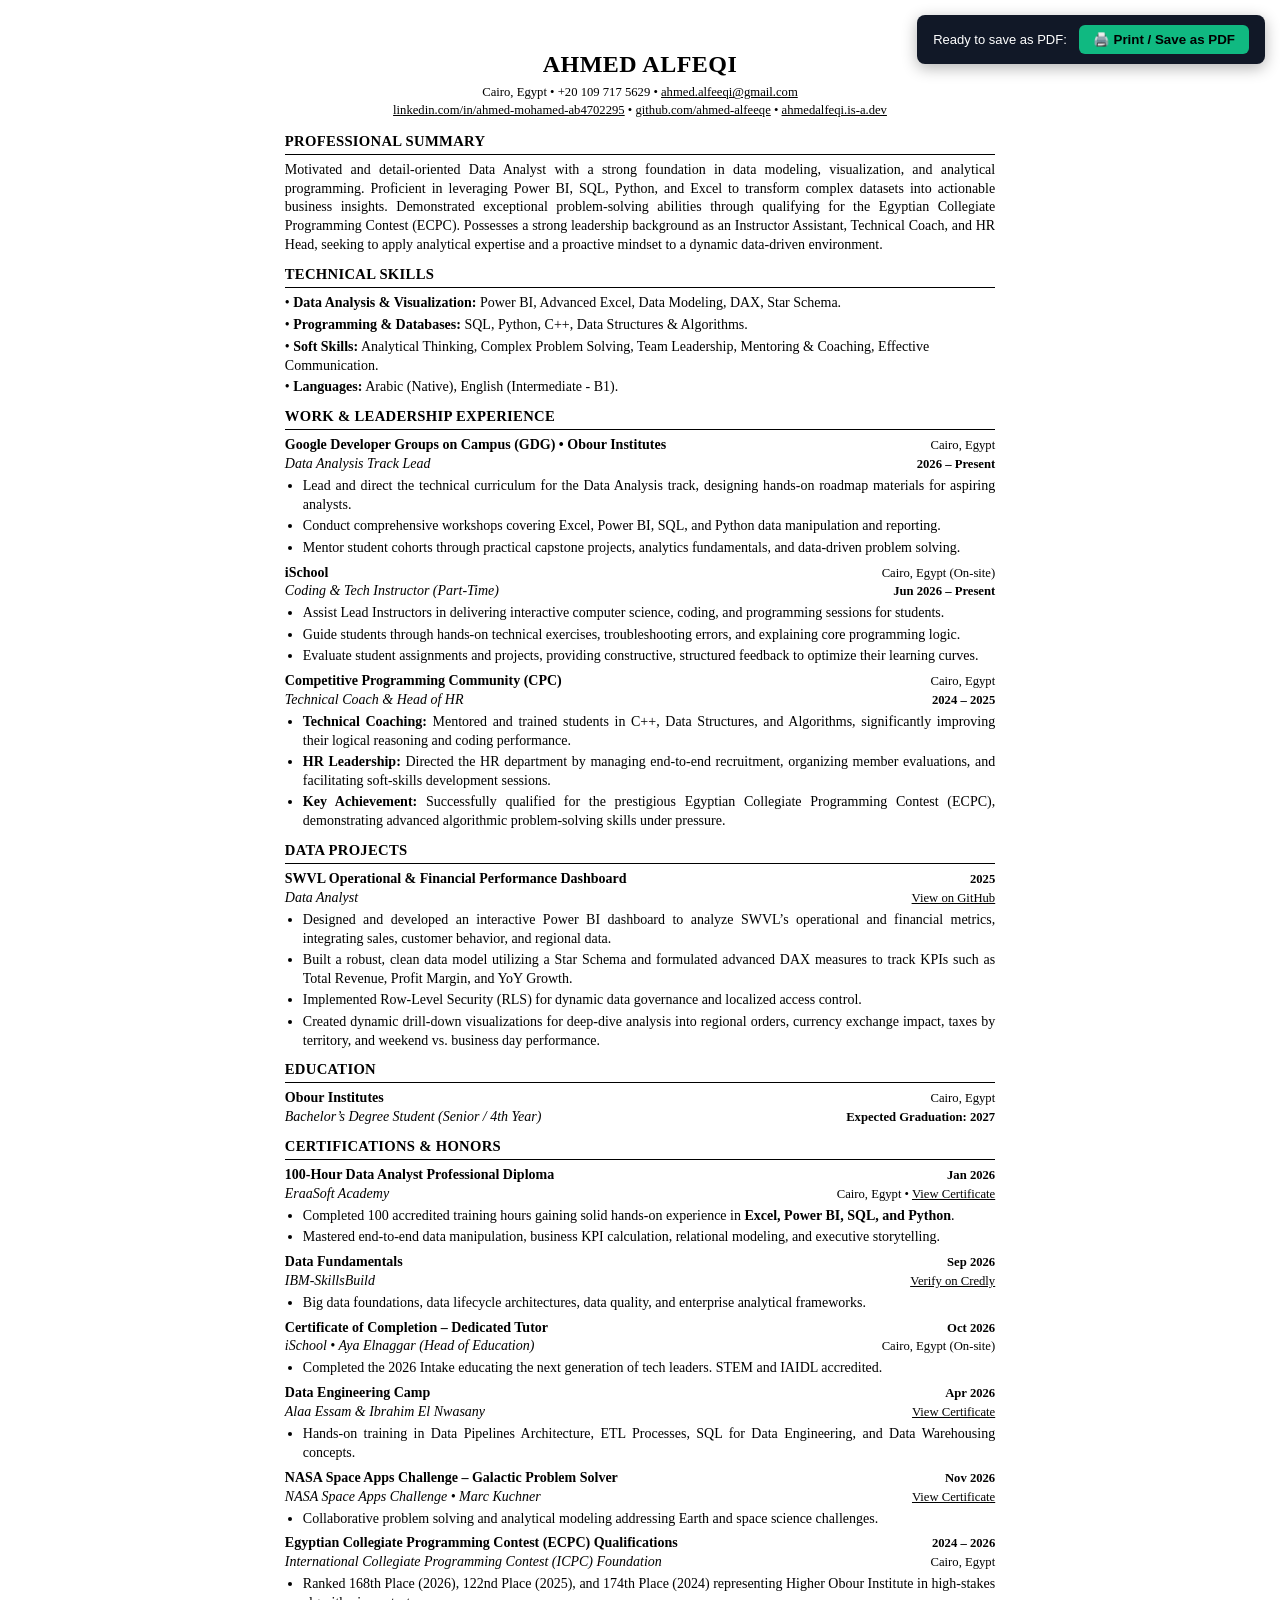
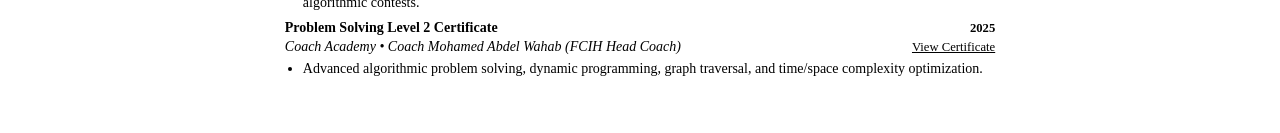
<file: cv.html>
﻿<!DOCTYPE html>
<html lang="en">
<head>
  <meta charset="UTF-8">
  <meta name="viewport" content="width=device-width, initial-scale=1.0">
  <title>Ahmed Alfeqi - Resume & CV | Data Analyst</title>
  <meta name="description" content="Resume of Ahmed Alfeqi (Ahmed Mohamed Zaki) - Data Analyst & BI Specialist. Power BI, DAX, SQL, Python, ECPC Qualifier.">
  <meta name="robots" content="index, follow">
  <link rel="canonical" href="https://ahmedalfeqi.is-a.dev/cv.html">
  <style>
    @page {
      size: letter;
      margin: 0.5in 0.55in;
    }
    * {
      box-sizing: border-box;
      margin: 0;
      padding: 0;
    }
    body {
      font-family: 'Times New Roman', Times, serif;
      color: #000;
      background: #fff;
      font-size: 10.5pt;
      line-height: 1.35;
      padding: 0.5in 0.55in;
      max-width: 8.5in;
      margin: 0 auto;
    }
    @media print {
      body {
        padding: 0;
        margin: 0;
      }
      .no-print {
        display: none !important;
      }
    }
    a {
      color: #000;
      text-decoration: underline;
    }
    .header {
      text-align: center;
      margin-bottom: 12px;
    }
    .name {
      font-size: 18pt;
      font-weight: bold;
      letter-spacing: 0.5px;
      margin-bottom: 4px;
      text-transform: uppercase;
    }
    .contact-info {
      font-size: 9.5pt;
      line-height: 1.4;
    }
    .contact-info span {
      margin: 0 4px;
    }
    .section-title {
      font-size: 11pt;
      font-weight: bold;
      text-transform: uppercase;
      border-bottom: 1px solid #000;
      padding-bottom: 2px;
      margin-top: 10px;
      margin-bottom: 6px;
      letter-spacing: 0.3px;
    }
    .entry-header {
      display: flex;
      justify-content: space-between;
      align-items: baseline;
      font-size: 10.5pt;
    }
    .entry-title {
      font-weight: bold;
    }
    .entry-subtitle {
      font-style: italic;
    }
    .entry-date, .entry-location {
      font-size: 9.5pt;
    }
    .entry-date {
      font-weight: bold;
    }
    ul {
      margin-left: 18px;
      margin-top: 3px;
      margin-bottom: 6px;
    }
    li {
      margin-bottom: 2.5px;
      text-align: justify;
    }
    p {
      text-align: justify;
      margin-bottom: 5px;
    }
    .skills-list p {
      margin-bottom: 3px;
      text-align: left;
    }
    /* Toolbar for instant print */
    .toolbar {
      position: fixed;
      top: 15px;
      right: 15px;
      background: #111827;
      color: #fff;
      padding: 10px 16px;
      border-radius: 8px;
      box-shadow: 0 4px 15px rgba(0,0,0,0.3);
      display: flex;
      gap: 12px;
      align-items: center;
      font-family: sans-serif;
      font-size: 13px;
      z-index: 1000;
    }
    .toolbar button {
      background: #10b981;
      color: #000;
      font-weight: bold;
      border: none;
      padding: 7px 14px;
      border-radius: 6px;
      cursor: pointer;
    }
    .toolbar button:hover {
      background: #059669;
      color: #fff;
    }
  </style>
</head>
<body>

  <!-- Printable Toolbar Button -->
  <div class="toolbar no-print">
    <span>Ready to save as PDF:</span>
    <button onclick="window.print()">🖨️ Print / Save as PDF</button>
  </div>

  <!-- Header -->
  <header class="header">
    <h1 class="name">AHMED ALFEQI</h1>
    <div class="contact-info">
      Cairo, Egypt &bull; +20 109 717 5629 &bull; <a href="mailto:ahmed.alfeeqi@gmail.com">ahmed.alfeeqi@gmail.com</a><br>
      <a href="https://linkedin.com/in/ahmed-mohamed-ab4702295" target="_blank">linkedin.com/in/ahmed-mohamed-ab4702295</a> &bull; 
      <a href="https://github.com/ahmed-alfeeqe" target="_blank">github.com/ahmed-alfeeqe</a> &bull; 
      <a href="https://ahmedalfeqi.is-a.dev" target="_blank">ahmedalfeqi.is-a.dev</a>
    </div>
  </header>

  <!-- Professional Summary -->
  <section>
    <h2 class="section-title">PROFESSIONAL SUMMARY</h2>
    <p>
      Motivated and detail-oriented Data Analyst with a strong foundation in data modeling, visualization, and analytical programming. Proficient in leveraging Power BI, SQL, Python, and Excel to transform complex datasets into actionable business insights. Demonstrated exceptional problem-solving abilities through qualifying for the Egyptian Collegiate Programming Contest (ECPC). Possesses a strong leadership background as an Instructor Assistant, Technical Coach, and HR Head, seeking to apply analytical expertise and a proactive mindset to a dynamic data-driven environment.
    </p>
  </section>

  <!-- Technical Skills -->
  <section>
    <h2 class="section-title">TECHNICAL SKILLS</h2>
    <div class="skills-list">
      <p>&bull; <strong>Data Analysis & Visualization:</strong> Power BI, Advanced Excel, Data Modeling, DAX, Star Schema.</p>
      <p>&bull; <strong>Programming & Databases:</strong> SQL, Python, C++, Data Structures & Algorithms.</p>
      <p>&bull; <strong>Soft Skills:</strong> Analytical Thinking, Complex Problem Solving, Team Leadership, Mentoring & Coaching, Effective Communication.</p>
      <p>&bull; <strong>Languages:</strong> Arabic (Native), English (Intermediate - B1).</p>
    </div>
  </section>

  <!-- Work & Leadership Experience -->
  <section>
    <h2 class="section-title">WORK & LEADERSHIP EXPERIENCE</h2>
    
    <!-- GDG on Campus Obour -->
    <div>
      <div class="entry-header">
        <span class="entry-title">Google Developer Groups on Campus (GDG) &bull; Obour Institutes</span>
        <span class="entry-location">Cairo, Egypt</span>
      </div>
      <div class="entry-header">
        <span class="entry-subtitle">Data Analysis Track Lead</span>
        <span class="entry-date">2026 &ndash; Present</span>
      </div>
      <ul>
        <li>Lead and direct the technical curriculum for the Data Analysis track, designing hands-on roadmap materials for aspiring analysts.</li>
        <li>Conduct comprehensive workshops covering Excel, Power BI, SQL, and Python data manipulation and reporting.</li>
        <li>Mentor student cohorts through practical capstone projects, analytics fundamentals, and data-driven problem solving.</li>
      </ul>
    </div>

    <!-- iSchool -->
    <div>
      <div class="entry-header">
        <span class="entry-title">iSchool</span>
        <span class="entry-location">Cairo, Egypt (On-site)</span>
      </div>
      <div class="entry-header">
        <span class="entry-subtitle">Coding & Tech Instructor (Part-Time)</span>
        <span class="entry-date">Jun 2026 &ndash; Present</span>
      </div>
      <ul>
        <li>Assist Lead Instructors in delivering interactive computer science, coding, and programming sessions for students.</li>
        <li>Guide students through hands-on technical exercises, troubleshooting errors, and explaining core programming logic.</li>
        <li>Evaluate student assignments and projects, providing constructive, structured feedback to optimize their learning curves.</li>
      </ul>
    </div>

    <!-- CPC -->
    <div>
      <div class="entry-header">
        <span class="entry-title">Competitive Programming Community (CPC)</span>
        <span class="entry-location">Cairo, Egypt</span>
      </div>
      <div class="entry-header">
        <span class="entry-subtitle">Technical Coach & Head of HR</span>
        <span class="entry-date">2024 &ndash; 2025</span>
      </div>
      <ul>
        <li><strong>Technical Coaching:</strong> Mentored and trained students in C++, Data Structures, and Algorithms, significantly improving their logical reasoning and coding performance.</li>
        <li><strong>HR Leadership:</strong> Directed the HR department by managing end-to-end recruitment, organizing member evaluations, and facilitating soft-skills development sessions.</li>
        <li><strong>Key Achievement:</strong> Successfully qualified for the prestigious Egyptian Collegiate Programming Contest (ECPC), demonstrating advanced algorithmic problem-solving skills under pressure.</li>
      </ul>
    </div>
  </section>

  <!-- Data Projects -->
  <section>
    <h2 class="section-title">DATA PROJECTS</h2>
    
    <div>
      <div class="entry-header">
        <span class="entry-title">SWVL Operational & Financial Performance Dashboard</span>
        <span class="entry-date">2025</span>
      </div>
      <div class="entry-header">
        <span class="entry-subtitle">Data Analyst</span>
        <span class="entry-location"><a href="https://github.com/ahmed-alfeeqe" target="_blank">View on GitHub</a></span>
      </div>
      <ul>
        <li>Designed and developed an interactive Power BI dashboard to analyze SWVL’s operational and financial metrics, integrating sales, customer behavior, and regional data.</li>
        <li>Built a robust, clean data model utilizing a Star Schema and formulated advanced DAX measures to track KPIs such as Total Revenue, Profit Margin, and YoY Growth.</li>
        <li>Implemented Row-Level Security (RLS) for dynamic data governance and localized access control.</li>
        <li>Created dynamic drill-down visualizations for deep-dive analysis into regional orders, currency exchange impact, taxes by territory, and weekend vs. business day performance.</li>
      </ul>
    </div>
  </section>

  <!-- Education -->
  <section>
    <h2 class="section-title">EDUCATION</h2>
    <div>
      <div class="entry-header">
        <span class="entry-title">Obour Institutes</span>
        <span class="entry-location">Cairo, Egypt</span>
      </div>
      <div class="entry-header">
        <span class="entry-subtitle">Bachelor’s Degree Student (Senior / 4th Year)</span>
        <span class="entry-date">Expected Graduation: 2027</span>
      </div>
    </div>
  </section>

  <!-- Certifications & Training -->
  <section>
    <h2 class="section-title">CERTIFICATIONS & HONORS</h2>
    
    <!-- EraaSoft Academy -->
    <div>
      <div class="entry-header">
        <span class="entry-title">100-Hour Data Analyst Professional Diploma</span>
        <span class="entry-date">Jan 2026</span>
      </div>
      <div class="entry-header">
        <span class="entry-subtitle">EraaSoft Academy</span>
        <span class="entry-location">Cairo, Egypt &bull; <a href="eraasoft-data-analysis-diploma.pdf" target="_blank">View Certificate</a></span>
      </div>
      <ul>
        <li>Completed 100 accredited training hours gaining solid hands-on experience in <strong>Excel, Power BI, SQL, and Python</strong>.</li>
        <li>Mastered end-to-end data manipulation, business KPI calculation, relational modeling, and executive storytelling.</li>
      </ul>
    </div>

    <!-- IBM SkillsBuild Data Fundamentals -->
    <div style="margin-top: 6px;">
      <div class="entry-header">
        <span class="entry-title">Data Fundamentals</span>
        <span class="entry-date">Sep 2026</span>
      </div>
      <div class="entry-header">
        <span class="entry-subtitle">IBM-SkillsBuild</span>
        <span class="entry-location"><a href="https://www.credly.com/badges/9f31ad61-aecd-480f-bdbb-1589eff13465" target="_blank">Verify on Credly</a></span>
      </div>
      <ul>
        <li>Big data foundations, data lifecycle architectures, data quality, and enterprise analytical frameworks.</li>
      </ul>
    </div>

    <!-- iSchool Certificate of Completion -->
    <div style="margin-top: 6px;">
      <div class="entry-header">
        <span class="entry-title">Certificate of Completion &ndash; Dedicated Tutor</span>
        <span class="entry-date">Oct 2026</span>
      </div>
      <div class="entry-header">
        <span class="entry-subtitle">iSchool &bull; Aya Elnaggar (Head of Education)</span>
        <span class="entry-location">Cairo, Egypt (On-site)</span>
      </div>
      <ul>
        <li>Completed the 2026 Intake educating the next generation of tech leaders. STEM and IAIDL accredited.</li>
      </ul>
    </div>

    <!-- Data Engineering Camp -->
    <div style="margin-top: 6px;">
      <div class="entry-header">
        <span class="entry-title">Data Engineering Camp</span>
        <span class="entry-date">Apr 2026</span>
      </div>
      <div class="entry-header">
        <span class="entry-subtitle">Alaa Essam & Ibrahim El Nwasany</span>
        <span class="entry-location"><a href="assets/certificates/data-engineering-camp.jpg" target="_blank">View Certificate</a></span>
      </div>
      <ul>
        <li>Hands-on training in Data Pipelines Architecture, ETL Processes, SQL for Data Engineering, and Data Warehousing concepts.</li>
      </ul>
    </div>

    <!-- NASA Space Apps Challenge -->
    <div style="margin-top: 6px;">
      <div class="entry-header">
        <span class="entry-title">NASA Space Apps Challenge &ndash; Galactic Problem Solver</span>
        <span class="entry-date">Nov 2026</span>
      </div>
      <div class="entry-header">
        <span class="entry-subtitle">NASA Space Apps Challenge &bull; Marc Kuchner</span>
        <span class="entry-location"><a href="assets/certificates/nasa-space-apps.png" target="_blank">View Certificate</a></span>
      </div>
      <ul>
        <li>Collaborative problem solving and analytical modeling addressing Earth and space science challenges.</li>
      </ul>
    </div>

    <!-- ICPC ECPC Qualifications -->
    <div style="margin-top: 6px;">
      <div class="entry-header">
        <span class="entry-title">Egyptian Collegiate Programming Contest (ECPC) Qualifications</span>
        <span class="entry-date">2024 &ndash; 2026</span>
      </div>
      <div class="entry-header">
        <span class="entry-subtitle">International Collegiate Programming Contest (ICPC) Foundation</span>
        <span class="entry-location">Cairo, Egypt</span>
      </div>
      <ul>
        <li>Ranked 168th Place (2026), 122nd Place (2025), and 174th Place (2024) representing Higher Obour Institute in high-stakes algorithmic contests.</li>
      </ul>
    </div>

    <!-- Coach Academy -->
    <div style="margin-top: 6px;">
      <div class="entry-header">
        <span class="entry-title">Problem Solving Level 2 Certificate</span>
        <span class="entry-date">2025</span>
      </div>
      <div class="entry-header">
        <span class="entry-subtitle">Coach Academy &bull; Coach Mohamed Abdel Wahab (FCIH Head Coach)</span>
        <span class="entry-location"><a href="coach-academy-problem-solving.pdf" target="_blank">View Certificate</a></span>
      </div>
      <ul>
        <li>Advanced algorithmic problem solving, dynamic programming, graph traversal, and time/space complexity optimization.</li>
      </ul>
    </div>
  </section>

</body>
</html>
</file>
